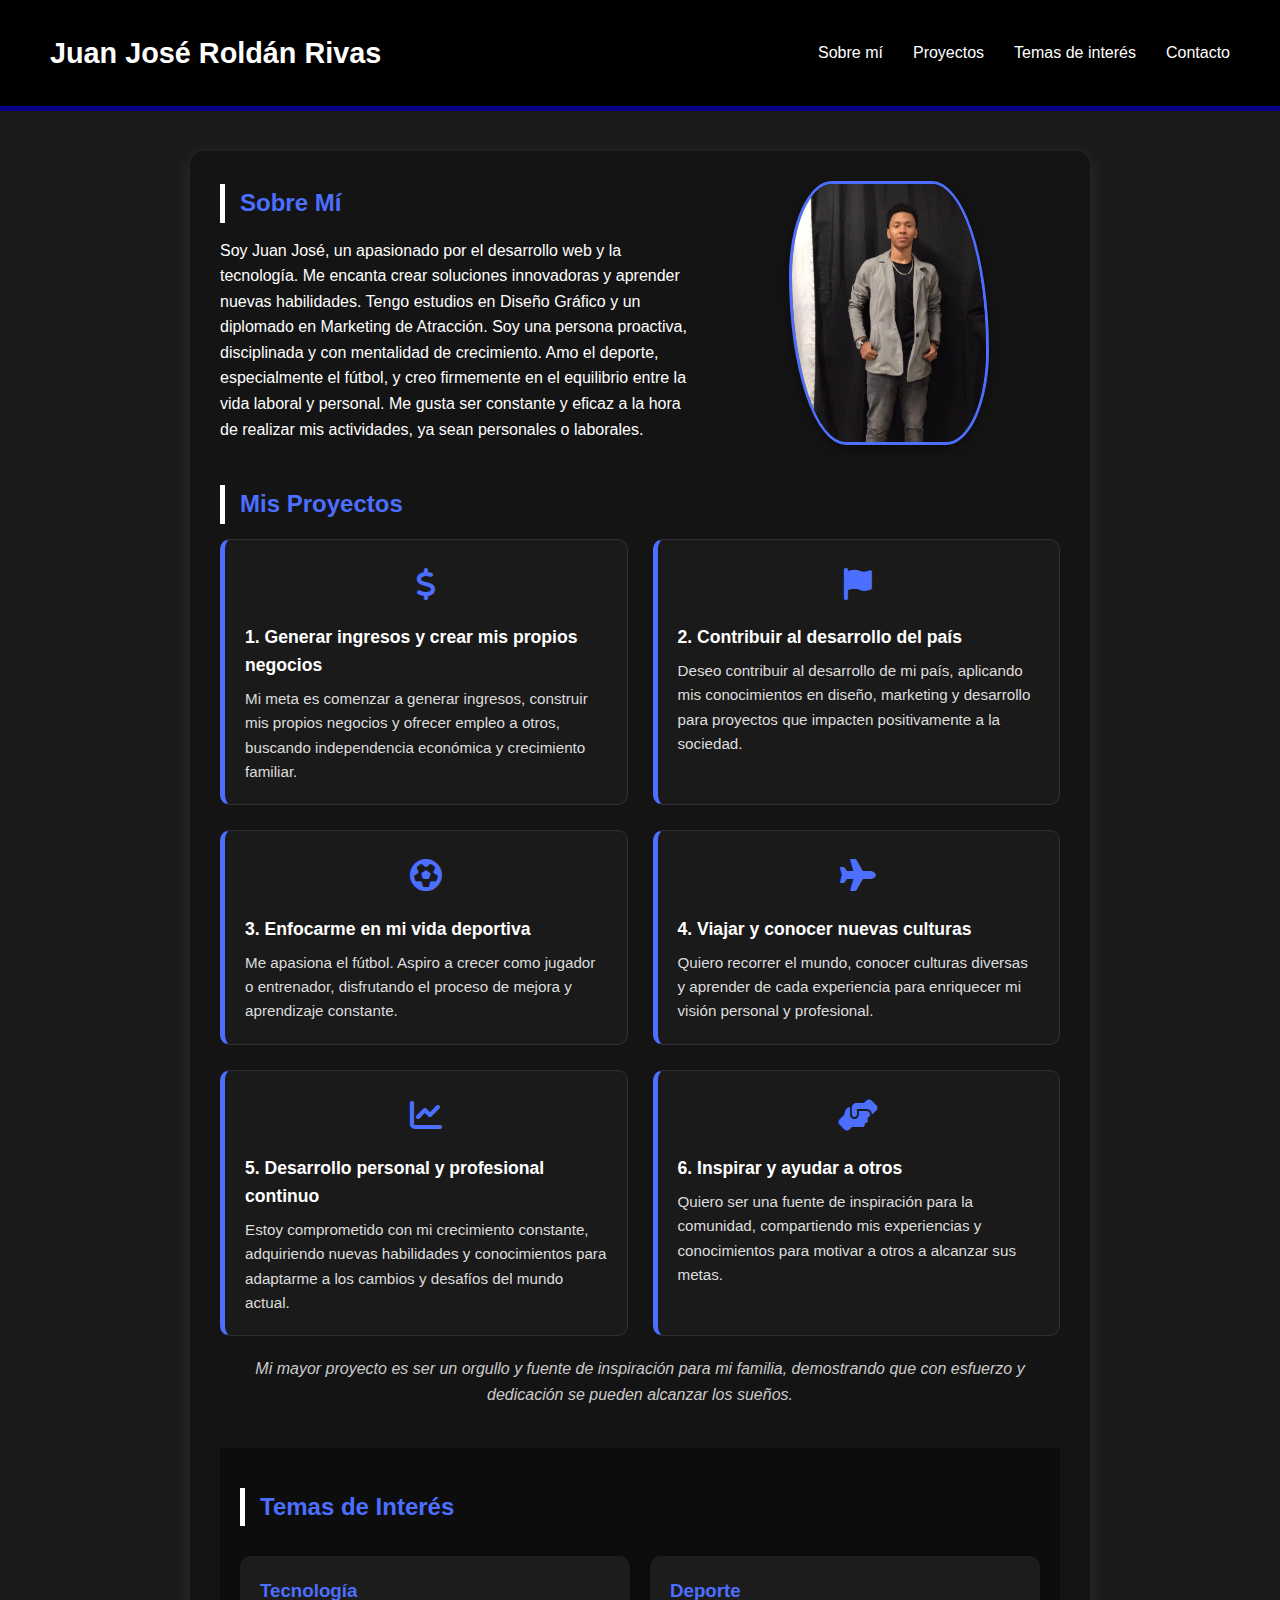
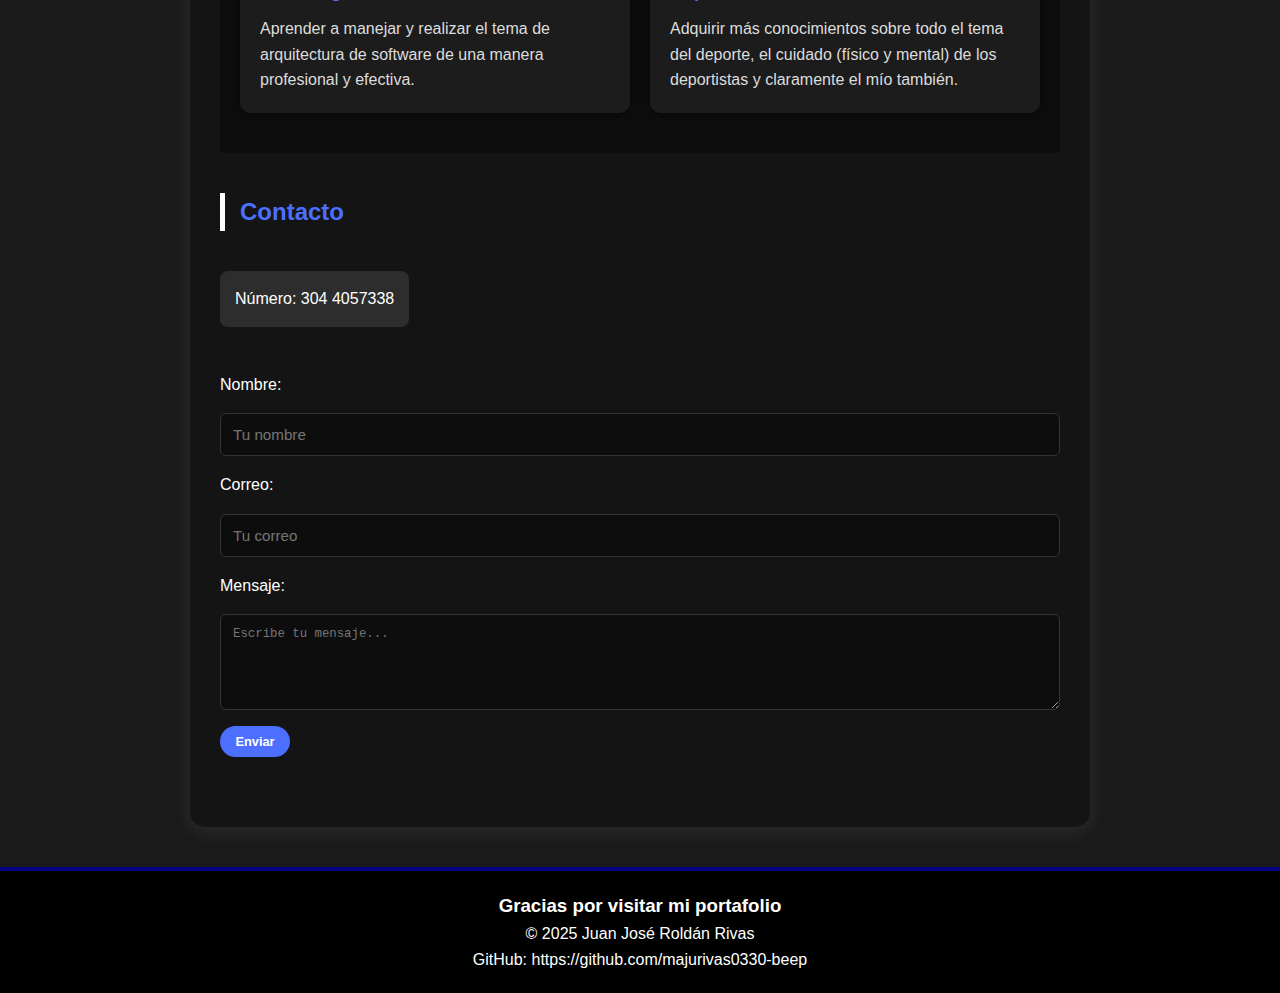
<file: index.html>
<!DOCTYPE html>
<html lang="es">
<head>
    <meta charset="UTF-8">
    <meta name="viewport" content="width=device-width, initial-scale=1.0">
    <title>Portafolio - Juan José Roldán Rivas</title>
    <link rel="stylesheet" href="CSS/style2.css">
    <link rel="stylesheet" href="https://cdnjs.cloudflare.com/ajax/libs/font-awesome/6.5.0/css/all.min.css">
</head>
<body>
    <header>
        <h1>Juan José Roldán Rivas</h1>

        <!-- BOTÓN HAMBURGUESA -->
        <div class="hamburguesa" id="hamburguesa">
            <span></span>
            <span></span>
            <span></span>
        </div>

        <!-- MENÚ -->
        <nav id="menu">
            <ul>
            <li><a href="#SobreMi">Sobre mí</a></li>
            <li><a href="#Proyectos">Proyectos</a></li>
            <li><a href="#temas-interes">Temas de interés</a></li>
            <li><a href="#contacto">Contacto</a></li>
            </ul>
        </nav>
    </header>
    <script>
        const btn = document.getElementById("hamburguesa");
        const menu = document.getElementById("menu");
         btn.addEventListener("click", () => {
            menu.classList.toggle("visible");});
    </script>

    <main>
        <!-- SOBRE MÍ -->
        <section id="SobreMi">
            <div class="sobre-mi-contenedor">
                <div class="texto-sobre-mi">
                    <h2>Sobre Mí</h2>
                    <p>Soy Juan José, un apasionado por el desarrollo web y la tecnología. Me encanta crear soluciones innovadoras
                        y aprender nuevas habilidades. Tengo estudios en Diseño Gráfico y un diplomado en Marketing de Atracción.
                        Soy una persona proactiva, disciplinada y con mentalidad de crecimiento. 
                        Amo el deporte, especialmente el fútbol, y creo firmemente en el equilibrio entre la vida laboral y personal.
                        Me gusta ser constante y eficaz a la hora de realizar mis actividades, ya sean personales o laborales.</p>
                </div>
                <div class="imagen-sobre-mi">
                    <img src="imagen/Yo.jpeg" alt="Foto de Juan José">
                </div>
            </div>
        </section>

        <!-- PROYECTOS -->
        <section id="Proyectos">
            <h2>Mis Proyectos</h2>
            <div class="proyectos-container">
                <article class="proyecto">
                    <div class="proyecto-icono">
                        <i class="fas fa-dollar-sign"></i>
                    </div>
                    <h3>1. Generar ingresos y crear mis propios negocios</h3>
                    <p>Mi meta es comenzar a generar ingresos, construir mis propios negocios y ofrecer empleo a otros, buscando independencia económica y crecimiento familiar.</p>
                </article>

                <article class="proyecto">
                    <div class="proyecto-icono">
                        <i class="fas fa-flag"></i>
                    </div>
                    <h3>2. Contribuir al desarrollo del país</h3>
                    <p>Deseo contribuir al desarrollo de mi país, aplicando mis conocimientos en diseño, marketing y desarrollo para proyectos que impacten positivamente a la sociedad.</p>
                </article>

                <article class="proyecto">
                    <div class="proyecto-icono">
                        <i class="fas fa-futbol"></i>
                    </div>
                    <h3>3. Enfocarme en mi vida deportiva</h3>
                    <p>Me apasiona el fútbol. Aspiro a crecer como jugador o entrenador, disfrutando el proceso de mejora y aprendizaje constante.</p>
                </article>

                <article class="proyecto">
                    <div class="proyecto-icono">
                        <i class="fas fa-plane"></i>
                    </div>
                    <h3>4. Viajar y conocer nuevas culturas</h3>
                    <p>Quiero recorrer el mundo, conocer culturas diversas y aprender de cada experiencia para enriquecer mi visión personal y profesional.</p>
                </article>

                <article class="proyecto">
                    <div class="proyecto-icono">
                        <i class="fas fa-chart-line"></i>
                    </div>
                    <h3>5. Desarrollo personal y profesional continuo</h3>
                    <p>Estoy comprometido con mi crecimiento constante, adquiriendo nuevas habilidades y conocimientos para adaptarme a los cambios y desafíos del mundo actual.</p>
                </article>

                <article class="proyecto">
                    <div class="proyecto-icono">
                        <i class="fas fa-hands-helping"></i>
                    </div>
                    <h3>6. Inspirar y ayudar a otros</h3>
                    <p>Quiero ser una fuente de inspiración para la comunidad, compartiendo mis experiencias y conocimientos para motivar a otros a alcanzar sus metas.</p>
                </article>
            </div>

            <p class="mensaje-final">
                Mi mayor proyecto es ser un orgullo y fuente de inspiración para mi familia, demostrando que con esfuerzo y dedicación se pueden alcanzar los sueños.
            </p>
        </section>

        <!-- TEMAS DE INTERÉS -->
        <section id="temas-interes">
            <h2>Temas de Interés</h2>
            <div class="grid-container">
                <div class="grid-item">
                    <h3>Tecnología</h3>
                    <p>Aprender a manejar y realizar el tema de arquitectura de software de una manera profesional y efectiva.</p>
                </div>
                <div class="grid-item">
                    <h3>Deporte</h3>
                    <p>Adquirir más conocimientos sobre todo el tema del deporte, el cuidado (físico y mental) de los deportistas y claramente el mío también.</p>
                </div>
            </div>
        </section>

        <!-- CONTACTO -->
        <section id="contacto">
            <h2>Contacto</h2>
            <article class="Numero">
                <p>Número: 304 4057338</p>
            </article>

            <form action="https://formspree.io/f/mnnlnkzr" method="POST">
                <label for="nombre">Nombre:</label>
                    <input type="text" name="nombre" id="nombre" placeholder="Tu nombre" required>

                <label for="email">Correo:</label>
                    <input type="email" name="email" id="email" placeholder="Tu correo" required>

                <label for="mensaje">Mensaje:</label>
                    <textarea name="message" id="mensaje" rows="5" placeholder="Escribe tu mensaje..." required></textarea>

                <button type="submit">Enviar</button>
            </form>
        </section>
    </main>

    <footer>
        <h3>Gracias por visitar mi portafolio</h3>
        <p>© 2025 Juan José Roldán Rivas</p>
        <p>GitHub: https://github.com/majurivas0330-beep</p>
    </footer>
</body>
</html>
</file>
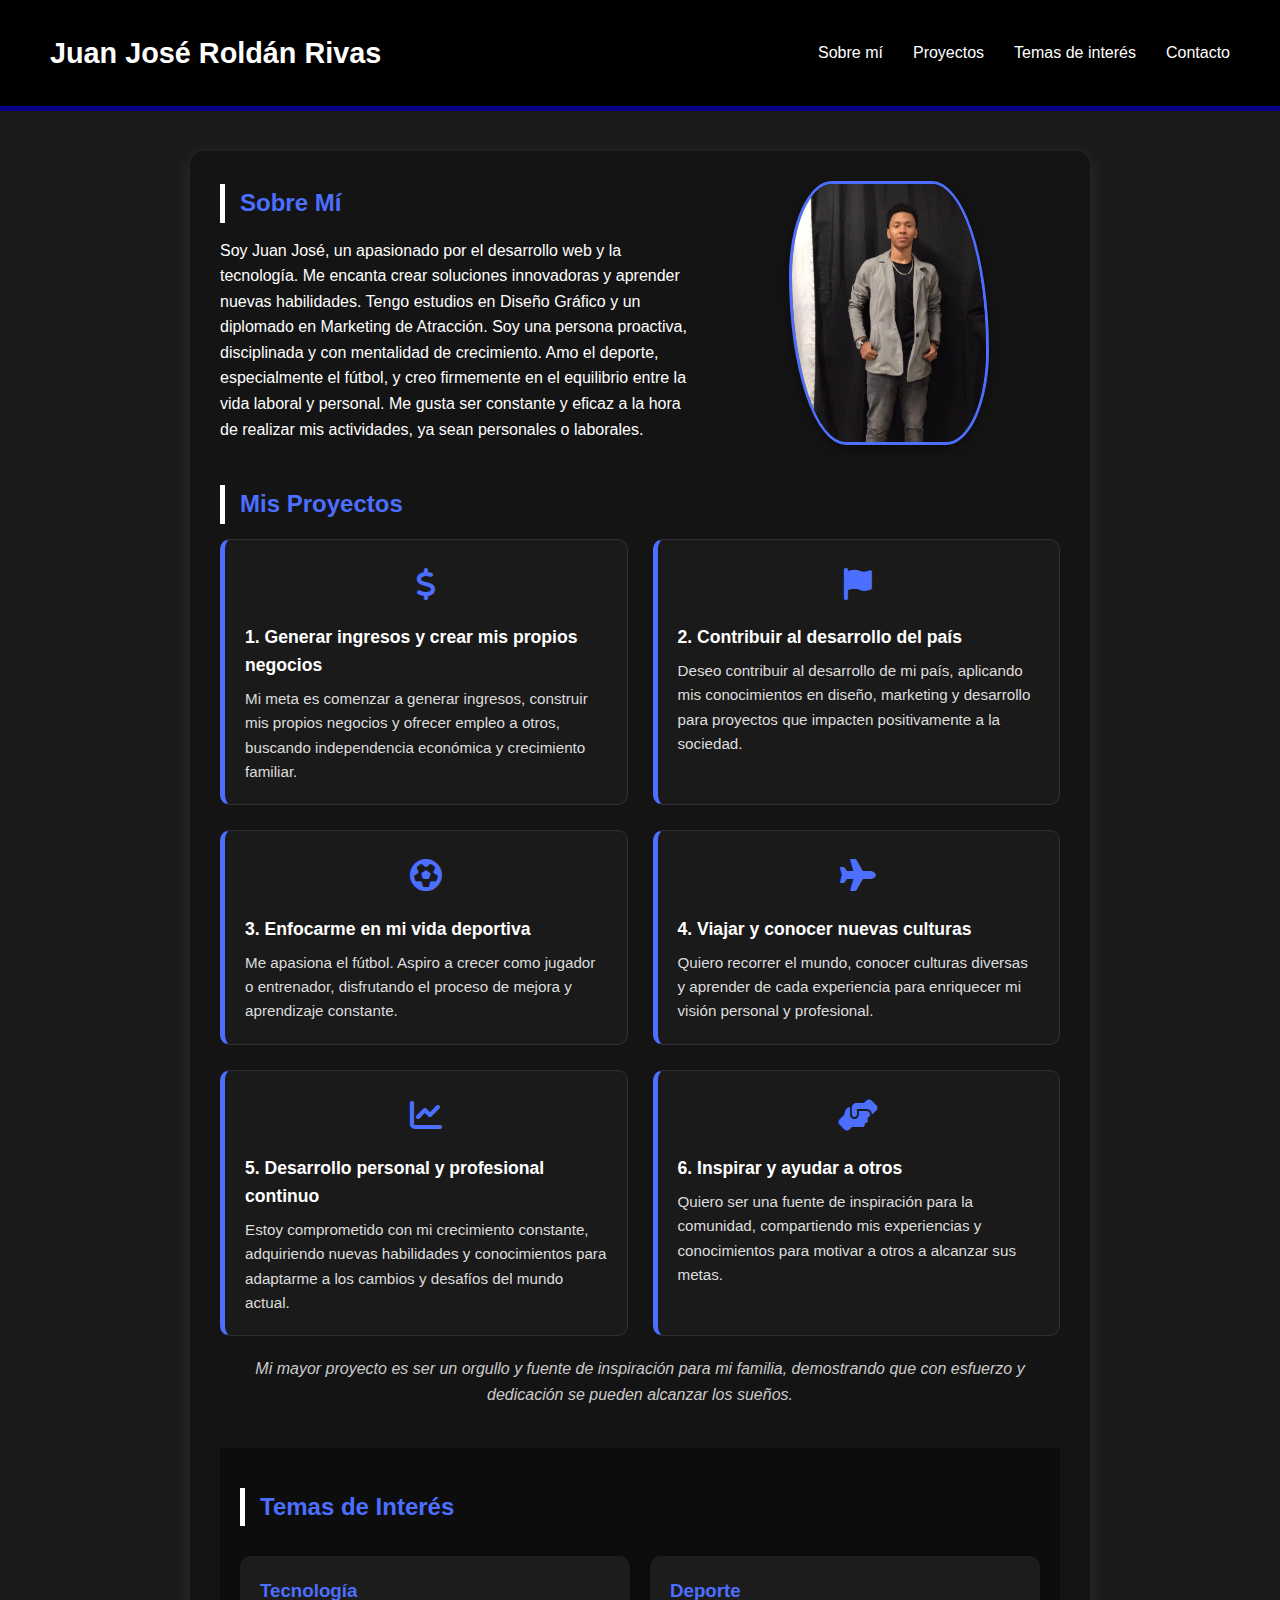
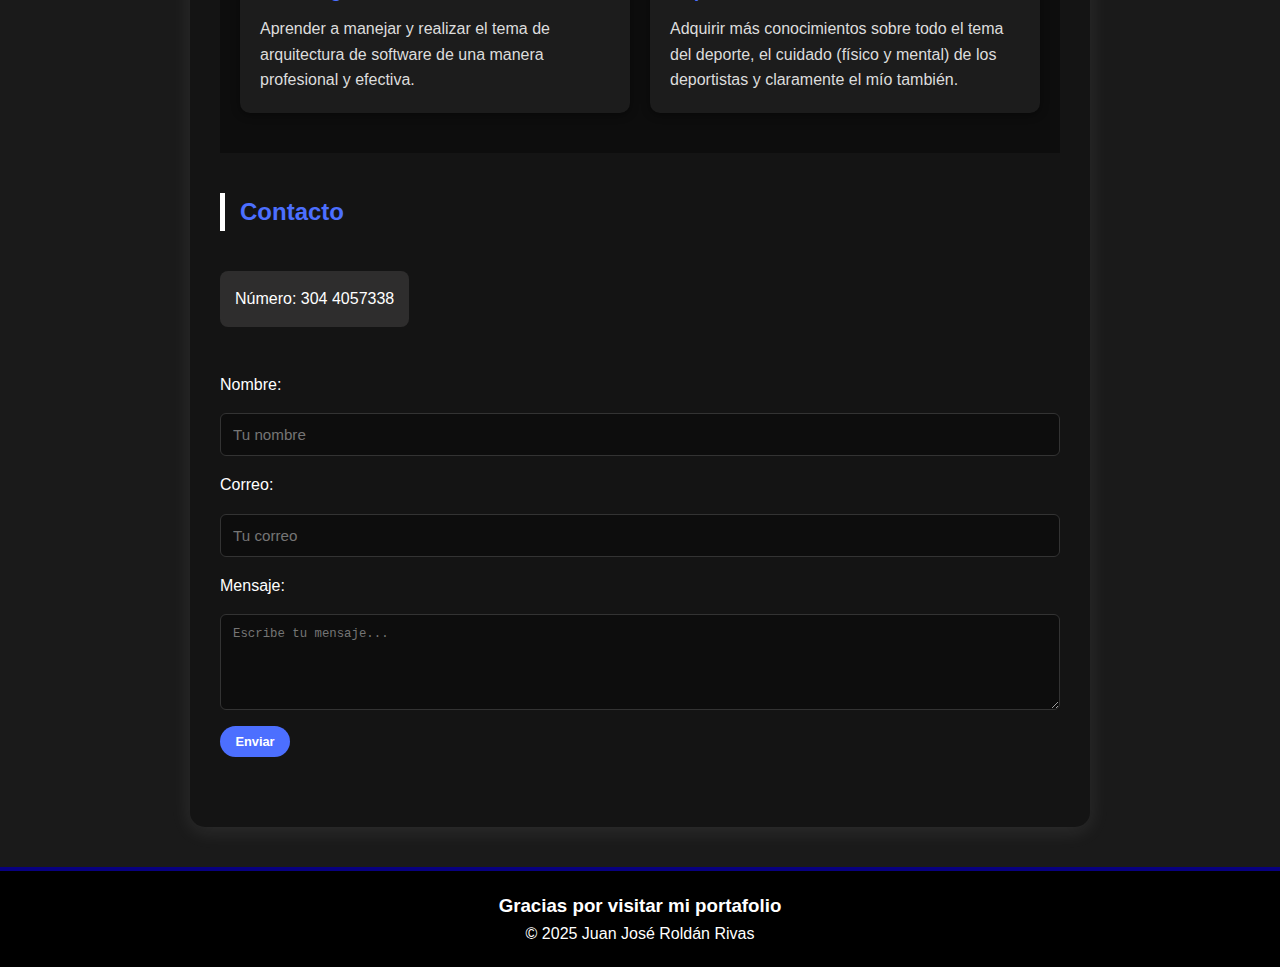
<file: Port2.html>
<!DOCTYPE html>
<html lang="es">
<head>
    <meta charset="UTF-8">
    <meta name="viewport" content="width=device-width, initial-scale=1.0">
    <title>Portafolio - Juan José Roldán Rivas</title>
    <link rel="stylesheet" href="style2.css">
    <link rel="stylesheet" href="https://cdnjs.cloudflare.com/ajax/libs/font-awesome/6.5.0/css/all.min.css">
</head>
<body>
    <header>
        <h1>Juan José Roldán Rivas</h1>

        <!-- BOTÓN HAMBURGUESA -->
        <div class="hamburguesa" id="hamburguesa">
            <span></span>
            <span></span>
            <span></span>
        </div>

        <!-- MENÚ -->
        <nav id="menu">
            <ul>
            <li><a href="#sobre-mi">Sobre mí</a></li>
            <li><a href="#proyectos">Proyectos</a></li>
            <li><a href="#temas-interes">Temas de interés</a></li>
            <li><a href="#contacto">Contacto</a></li>
            </ul>
        </nav>
    </header>
    <script>
        const btn = document.getElementById("hamburguesa");
        const menu = document.getElementById("menu");
         btn.addEventListener("click", () => {
            menu.classList.toggle("visible");});
    </script>

    <main>
        <!-- SOBRE MÍ -->
        <section id="SobreMi">
            <div class="sobre-mi-contenedor">
                <div class="texto-sobre-mi">
                    <h2>Sobre Mí</h2>
                    <p>Soy Juan José, un apasionado por el desarrollo web y la tecnología. Me encanta crear soluciones innovadoras
                        y aprender nuevas habilidades. Tengo estudios en Diseño Gráfico y un diplomado en Marketing de Atracción.
                        Soy una persona proactiva, disciplinada y con mentalidad de crecimiento. 
                        Amo el deporte, especialmente el fútbol, y creo firmemente en el equilibrio entre la vida laboral y personal.
                        Me gusta ser constante y eficaz a la hora de realizar mis actividades, ya sean personales o laborales.</p>
                </div>
                <div class="imagen-sobre-mi">
                    <img src="imagen/Yo.jpeg" alt="Foto de Juan José">
                </div>
            </div>
        </section>

        <!-- PROYECTOS -->
        <section id="Proyectos">
            <h2>Mis Proyectos</h2>
            <div class="proyectos-container">
                <article class="proyecto">
                    <div class="proyecto-icono">
                        <i class="fas fa-dollar-sign"></i>
                    </div>
                    <h3>1. Generar ingresos y crear mis propios negocios</h3>
                    <p>Mi meta es comenzar a generar ingresos, construir mis propios negocios y ofrecer empleo a otros, buscando independencia económica y crecimiento familiar.</p>
                </article>

                <article class="proyecto">
                    <div class="proyecto-icono">
                        <i class="fas fa-flag"></i>
                    </div>
                    <h3>2. Contribuir al desarrollo del país</h3>
                    <p>Deseo contribuir al desarrollo de mi país, aplicando mis conocimientos en diseño, marketing y desarrollo para proyectos que impacten positivamente a la sociedad.</p>
                </article>

                <article class="proyecto">
                    <div class="proyecto-icono">
                        <i class="fas fa-futbol"></i>
                    </div>
                    <h3>3. Enfocarme en mi vida deportiva</h3>
                    <p>Me apasiona el fútbol. Aspiro a crecer como jugador o entrenador, disfrutando el proceso de mejora y aprendizaje constante.</p>
                </article>

                <article class="proyecto">
                    <div class="proyecto-icono">
                        <i class="fas fa-plane"></i>
                    </div>
                    <h3>4. Viajar y conocer nuevas culturas</h3>
                    <p>Quiero recorrer el mundo, conocer culturas diversas y aprender de cada experiencia para enriquecer mi visión personal y profesional.</p>
                </article>

                <article class="proyecto">
                    <div class="proyecto-icono">
                        <i class="fas fa-chart-line"></i>
                    </div>
                    <h3>5. Desarrollo personal y profesional continuo</h3>
                    <p>Estoy comprometido con mi crecimiento constante, adquiriendo nuevas habilidades y conocimientos para adaptarme a los cambios y desafíos del mundo actual.</p>
                </article>

                <article class="proyecto">
                    <div class="proyecto-icono">
                        <i class="fas fa-hands-helping"></i>
                    </div>
                    <h3>6. Inspirar y ayudar a otros</h3>
                    <p>Quiero ser una fuente de inspiración para la comunidad, compartiendo mis experiencias y conocimientos para motivar a otros a alcanzar sus metas.</p>
                </article>
            </div>

            <p class="mensaje-final">
                Mi mayor proyecto es ser un orgullo y fuente de inspiración para mi familia, demostrando que con esfuerzo y dedicación se pueden alcanzar los sueños.
            </p>
        </section>

        <!-- TEMAS DE INTERÉS -->
        <section id="temas-interes">
            <h2>Temas de Interés</h2>
            <div class="grid-container">
                <div class="grid-item">
                    <h3>Tecnología</h3>
                    <p>Aprender a manejar y realizar el tema de arquitectura de software de una manera profesional y efectiva.</p>
                </div>
                <div class="grid-item">
                    <h3>Deporte</h3>
                    <p>Adquirir más conocimientos sobre todo el tema del deporte, el cuidado (físico y mental) de los deportistas y claramente el mío también.</p>
                </div>
            </div>
        </section>

        <!-- CONTACTO -->
        <section id="contacto">
            <h2>Contacto</h2>
            <article class="Numero">
                <p>Número: 304 4057338</p>
            </article>

            <form action="https://formspree.io/f/mnnlnkzr" method="POST">
                <label for="nombre">Nombre:</label>
                    <input type="text" name="nombre" id="nombre" placeholder="Tu nombre" required>

                <label for="email">Correo:</label>
                    <input type="email" name="email" id="email" placeholder="Tu correo" required>

                <label for="mensaje">Mensaje:</label>
                    <textarea name="message" id="mensaje" rows="5" placeholder="Escribe tu mensaje..." required></textarea>

                <button type="submit">Enviar</button>
            </form>
        </section>
    </main>

    <footer>
        <h3>Gracias por visitar mi portafolio</h3>
        <p>© 2025 Juan José Roldán Rivas</p>
        <p></p>
    </footer>
</body>
</html>
</file>
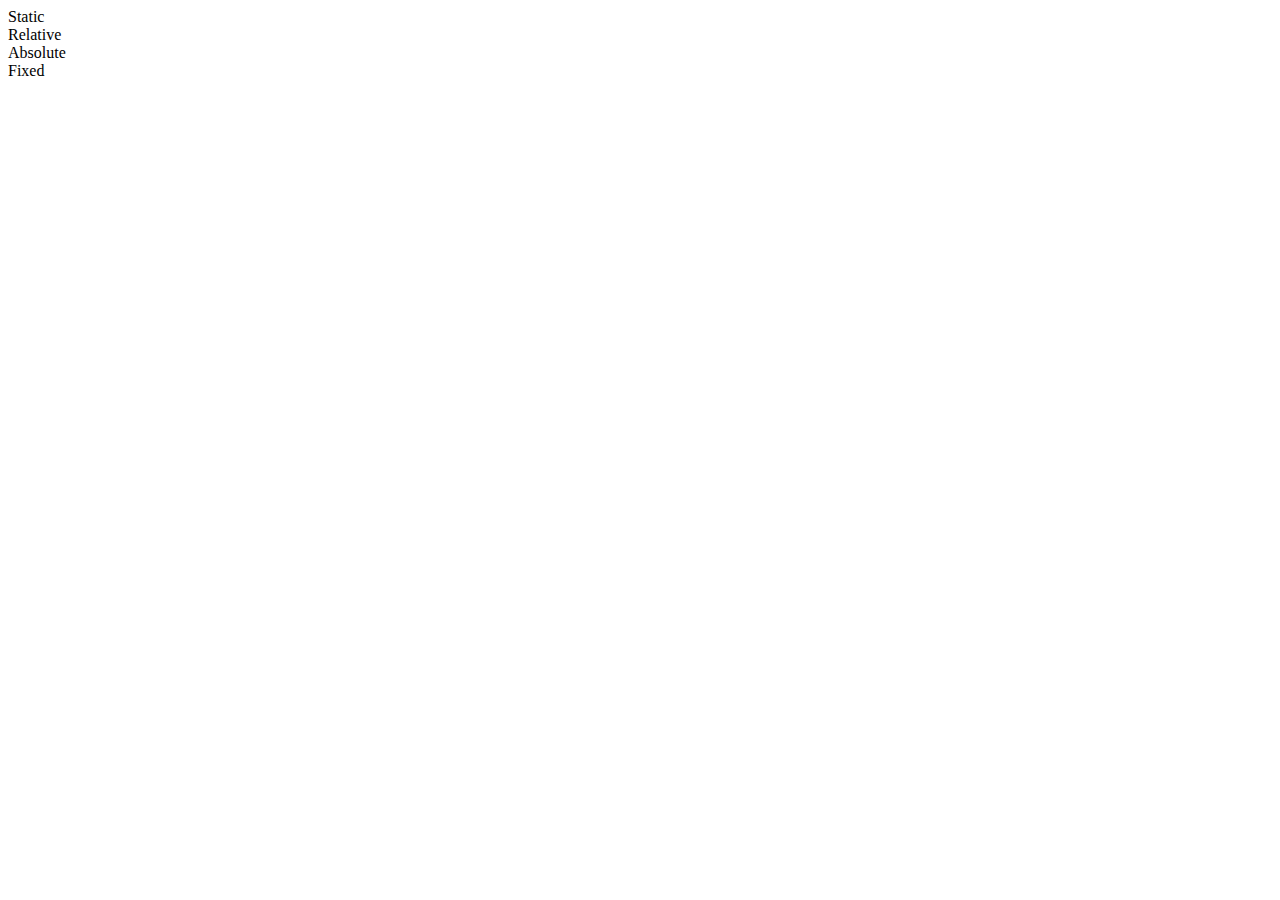
<file: posición/pos.html>
<!DOCTYPE html>
<html lang="en">
<head>
    <meta charset="UTF-8">
    <meta name="viewport" content="width=device-width, initial-scale=1.0">
    <title>Posición</title>
</head>
<body>
    <script src="pos.css"></script>
    <div class="contenedor">
        <div class="caja caja1">Static</div>
        <div class="caja caja2">Relative</div>
        <div class="caja caja3">Absolute</div>
        <div class="caja caja4">Fixed</div>
    </div>
</body>
</html>
</file>
<file: CSS/style2.css>
:root{
  --color-primary:#fff;
  --color-secondary:#4c6fff;
  --letra:'Poppins', sans-serif;
}

/* === RESET GLOBAL === */
* {
  box-sizing: border-box;
  margin: 0;
  padding: 0;
}

body {
  font-family: var(--letra);
  background-color: #1a1a1a;
  color:var(--color-primary);
  line-height: 1.6;
}

/* === ENCABEZADO === */
header {
  background: #000;
  color:var(--color-primary);
  padding: 20px 50px;
  border-bottom: 5px solid #090085;
  display: flex;
  align-items: center;
  justify-content: space-between;
}

header h1 {
  font-size: 1.8em;
  margin: 10px 0;
}

/* MENÚ */
nav ul {
  list-style: none;
  display: flex;
  gap: 30px;
}

nav a {
  text-decoration: none;
  color:var(--color-primary);
  font-weight: 500;
  border-bottom: 2px solid transparent;
  transition: border-color 0.3s, color 0.3s;
}

nav a:hover {
  border-bottom: 2px solid var(--color-secondary);
  color: var(--color-secondary);
}

/* === BOTÓN HAMBURGUESA (sin animación) === */
.hamburguesa {
  display: none;
  flex-direction: column;
  width: 30px;
  cursor: pointer;
  gap: 3px;
}

.hamburguesa span {
  background: var(--color-primary);
  height: 4px;
  border-radius: 2px;
  width: 100%;
}

/* === CONTENIDO PRINCIPAL === */
main {
  max-width: 900px;
  margin: 40px auto;
  background: #141414;
  padding: 30px;
  border-radius: 15px;
  box-shadow: 0 4px 20px rgba(236, 236, 236, 0.1);
}

section {
  margin-bottom: 40px;
}

h2 {
  color: var(--color-secondary);
  border-left: 5px solid var(--color-primary);
  padding-left: 15px;
  margin-bottom: 15px;
}

/* === SOBRE MÍ === */
.sobre-mi-contenedor {
  display: flex;
  align-items: center;
  justify-content: space-between;
  gap: 30px;
  flex-wrap: wrap;
}

.texto-sobre-mi {
  flex: 1 1 55%;
}

.imagen-sobre-mi {
  flex: 1 1 40%;
  display: flex;
  justify-content: center;
}

.imagen-sobre-mi img {
  width: 100%;
  max-width: 200px;
  border-radius: 30% 40% / 50% 90%;
  border: 3px solid var(--color-secondary);
  box-shadow: 0 4px 12px rgba(0, 0, 0, 0.4);
  transition: transform 0.4s ease, box-shadow 0.4s ease;
}

.imagen-sobre-mi img:hover {
  transform: scale(1.05);
  box-shadow: 0 6px 18px rgba(0, 0, 0, 0.5);
}

/* === PROYECTOS === */
.proyectos-container {
  display: flex;
  flex-wrap: wrap;
  gap: 25px;
  justify-content: space-between;
}

.proyecto {
  background: #1a1a1a;
  border: 1px solid #2f2f2f;
  border-left: 5px solid var(--color-secondary);
  border-radius: 10px;
  padding: 20px;
  flex: 1 1 calc(45% - 20px);
  transition: all 0.3s ease;
  display: flex;
  flex-direction: column;
  cursor: pointer;
  }


.proyecto:hover {
  background: #3b3b3f;
  transform: translateY(-4px);
  box-shadow: 0 4px 12px rgba(0, 0, 0, 0.5);
}

.proyecto-icono {
  font-size: 2em;
  color: var(--color-secondary);
  margin-bottom: 12px;
  text-align: center;
  transition: transform 0.3s ease;
}

.proyecto-icono:hover{
  transform: translateY(-4px);
  color: #380079
}


.proyecto h3 {
  margin: 0 0 8px;
  color:var(--color-primary);
  font-size: 1.1em;
}

.proyecto p {
  flex-grow: 1;
  color: #ddd;
  font-size: 0.95em;
}

.mensaje-final {
  margin-top: 20px;
  font-style: italic;
  color: #cacaca;
  text-align: center;
}

/* === TEMAS DE INTERÉS === */
#temas-interes {
  padding: 40px 20px;
  background-color: #0d0d0d;
  text-align: center;
}

#temas-interes h2 {
  text-align: left;
  margin-bottom: 30px;
}

.grid-container {
  display: grid;
  grid-template-columns: repeat(auto-fit, minmax(280px, 1fr));
  gap: 20px;
  justify-content: center;
  cursor: pointer;
}

.grid-item {
  background-color: #1c1c1c;
  padding: 20px;
  border-radius: 10px;
  box-shadow: 0 2px 8px rgba(0, 0, 0, 0.4);
  transition: all 0.3s ease;
  text-align: left;
}

.grid-item:hover {
  transform: translateY(-5px);
  box-shadow: 0 6px 16px rgba(255, 255, 255, 0.1);
}

.grid-item h3 {
  color:var(--color-secondary);
  margin-bottom: 10px;
}

.grid-item p {
  color: #ddd;
}

/* === FORMULARIO === */
.Numero {
  background-color: #2e2d2d;
  padding: 15px;
  border-radius: 8px;
  display: inline-block;
  margin: 25px 0;
}

form {
  display: flex;
  flex-direction: column;
  gap: 16px;
  margin-top: 20px;
}

input, textarea {
  padding: 12px;
  border-radius: 6px;
  border: 1px solid #333;
  background-color: #0d0d0d;
  color: var(--color-primary);
  font-size: 0.95em;
  transition: all 0.3s;
}

input:focus, textarea:focus {
  border-color: var(--color-secondary);
  outline: none;
  box-shadow: 0 0 6px rgba(76, 111, 255, 0.5);
}

/* BOTÓN ENVIAR  */
button {
  background: var(--color-secondary);
  color: var(--color-primary);
  border: none;
  padding: 10px 20px;
  border-radius: 500px;
  font-size: 0.9em;
  font-weight: 600;
  cursor: pointer;
  transition: all 0.3s ease;
  min-width: 90px;
  text-align: center;
}

button{
  align-self: flex-start;
  padding: 8px 14px;
  font-size: 0.8em;
  min-width: 70px;
}

button:hover {
  background: var(--color-secondary);
  transform: translateY(-2px);
  box-shadow: 0 4px 8px rgba(0,0,0,0.2);
}

button:focus-visible {
  outline: 2px solid var(--color-secondary);
  outline-offset: 2px;
}

button:active {
  transform: translateY(0);
  background: #0b00a0;
}

/* === PIE DE PÁGINA === */
footer {
  background: #000;
  color: var(--color-primary);
  text-align: center;
  padding: 20px;
  border-top: 4px solid #080080;
}

/* === RESPONSIVE === */
@media (max-width: 480px) {

  /* mostrar hamburguesa */
  .hamburguesa {
    display: flex;
  }

  .hamburguesa{
    margin: 10px auto;
  }

  /* ocultar menú por defecto */
  nav {
    display: none;
    width: 100%;
    margin-top: 20px;
  }

  nav.visible {
    display: block;
  }

  nav ul {
    flex-direction: column;
    gap: 12px;
  }

  header {
    flex-direction: column;
    align-items: center;
    text-align: center;
  }

  main {
    padding: 25px;
    margin: 20px;
  }

  .sobre-mi-contenedor {
    flex-direction: column;
    text-align: center;
  }

  .imagen-sobre-mi img {
    max-width: 160px;
  }

  .proyecto {
    flex: 1 1 100%;
  }

  button {
    align-self: center;
  }
}

@media (max-width: 768px) {
  main {
    padding: 18px;
  }

  nav ul {
    flex-direction: linear;
    gap: 12px;
  }

  header h1 {
    font-size: 1.4em;
  }

  .imagen-sobre-mi img {
    max-width: 130px;
  }
}
</file>
<file: style2.css>
:root{
  --color-primary:#fff;
  --color-secondary:#4c6fff;
}

/* === RESET GLOBAL === */
* {
  box-sizing: border-box;
  margin: 0;
  padding: 0;
}

body {
  font-family: 'Poppins', sans-serif;
  background-color: #1a1a1a;
  color:var(--color-primary);
  line-height: 1.6;
}

/* === ENCABEZADO === */
header {
  background: #000;
  color:var(--color-primary);
  padding: 20px 50px;
  border-bottom: 5px solid #090085;
  display: flex;
  align-items: center;
  justify-content: space-between;
}

header h1 {
  font-size: 1.8em;
  margin: 10px 0;
}

/* MENÚ */
nav ul {
  list-style: none;
  display: flex;
  gap: 30px;
}

nav a {
  text-decoration: none;
  color:var(--color-primary);
  font-weight: 500;
  border-bottom: 2px solid transparent;
  transition: border-color 0.3s, color 0.3s;
}

nav a:hover {
  border-bottom: 2px solid var(--color-secondary);
  color: var(--color-secondary);
}

/* === BOTÓN HAMBURGUESA (sin animación) === */
.hamburguesa {
  display: none;
  flex-direction: column;
  width: 30px;
  cursor: pointer;
  gap: 3px;
}

.hamburguesa span {
  background: var(--color-primary);
  height: 4px;
  border-radius: 2px;
  width: 100%;
}

/* === CONTENIDO PRINCIPAL === */
main {
  max-width: 900px;
  margin: 40px auto;
  background: #141414;
  padding: 30px;
  border-radius: 15px;
  box-shadow: 0 4px 20px rgba(236, 236, 236, 0.1);
}

section {
  margin-bottom: 40px;
}

h2 {
  color: var(--color-secondary);
  border-left: 5px solid var(--color-primary);
  padding-left: 15px;
  margin-bottom: 15px;
}

/* === SOBRE MÍ === */
.sobre-mi-contenedor {
  display: flex;
  align-items: center;
  justify-content: space-between;
  gap: 30px;
  flex-wrap: wrap;
}

.texto-sobre-mi {
  flex: 1 1 55%;
}

.imagen-sobre-mi {
  flex: 1 1 40%;
  display: flex;
  justify-content: center;
}

.imagen-sobre-mi img {
  width: 100%;
  max-width: 200px;
  border-radius: 30% 40% / 50% 90%;
  border: 3px solid var(--color-secondary);
  box-shadow: 0 4px 12px rgba(0, 0, 0, 0.4);
  transition: transform 0.4s ease, box-shadow 0.4s ease;
}

.imagen-sobre-mi img:hover {
  transform: scale(1.05);
  box-shadow: 0 6px 18px rgba(0, 0, 0, 0.5);
}

/* === PROYECTOS === */
.proyectos-container {
  display: flex;
  flex-wrap: wrap;
  gap: 25px;
  justify-content: space-between;
}

.proyecto {
  background: #1a1a1a;
  border: 1px solid #2f2f2f;
  border-left: 5px solid var(--color-secondary);
  border-radius: 10px;
  padding: 20px;
  flex: 1 1 calc(45% - 20px);
  transition: all 0.3s ease;
  display: flex;
  flex-direction: column;
  cursor: pointer;
}

.proyecto:hover {
  background: #3b3b3f;
  transform: translateY(-4px);
  box-shadow: 0 4px 12px rgba(0, 0, 0, 0.5);
}

.proyecto-icono {
  font-size: 2em;
  color: var(--color-secondary);
  margin-bottom: 12px;
  text-align: center;
  transition: transform 0.3s ease;
}

.proyecto-icono:hover{
  transform: translateY(-4px);
  color: #380079
}


.proyecto h3 {
  margin: 0 0 8px;
  color:var(--color-primary);
  font-size: 1.1em;
}

.proyecto p {
  flex-grow: 1;
  color: #ddd;
  font-size: 0.95em;
}

.mensaje-final {
  margin-top: 20px;
  font-style: italic;
  color: #cacaca;
  text-align: center;
}

/* === TEMAS DE INTERÉS === */
#temas-interes {
  padding: 40px 20px;
  background-color: #0d0d0d;
  text-align: center;
}

#temas-interes h2 {
  text-align: left;
  margin-bottom: 30px;
}

.grid-container {
  display: grid;
  grid-template-columns: repeat(auto-fit, minmax(280px, 1fr));
  gap: 20px;
  justify-content: center;
  cursor: pointer;
}

.grid-item {
  background-color: #1c1c1c;
  padding: 20px;
  border-radius: 10px;
  box-shadow: 0 2px 8px rgba(0, 0, 0, 0.4);
  transition: all 0.3s ease;
  text-align: left;
}

.grid-item:hover {
  transform: translateY(-5px);
  box-shadow: 0 6px 16px rgba(255, 255, 255, 0.1);
}

.grid-item h3 {
  color:var(--color-secondary);
  margin-bottom: 10px;
}

.grid-item p {
  color: #ddd;
}

/* === FORMULARIO === */
.Numero {
  background-color: #2e2d2d;
  padding: 15px;
  border-radius: 8px;
  display: inline-block;
  margin: 25px 0;
}

form {
  display: flex;
  flex-direction: column;
  gap: 16px;
  margin-top: 20px;
}

input, textarea {
  padding: 12px;
  border-radius: 6px;
  border: 1px solid #333;
  background-color: #0d0d0d;
  color: var(--color-primary);
  font-size: 0.95em;
  transition: all 0.3s;
}

input:focus, textarea:focus {
  border-color: var(--color-secondary);
  outline: none;
  box-shadow: 0 0 6px rgba(76, 111, 255, 0.5);
}

/* BOTÓN ENVIAR  */
button {
  background: var(--color-secondary);
  color: var(--color-primary);
  border: none;
  padding: 10px 20px;
  border-radius: 500px;
  font-size: 0.9em;
  font-weight: 600;
  cursor: pointer;
  transition: all 0.3s ease;
  min-width: 90px;
  text-align: center;
}

button{
  align-self: flex-start;
  padding: 8px 14px;
  font-size: 0.8em;
  min-width: 70px;
}

button:hover {
  background: var(--color-secondary);
  transform: translateY(-2px);
  box-shadow: 0 4px 8px rgba(0,0,0,0.2);
}

button:focus-visible {
  outline: 2px solid var(--color-secondary);
  outline-offset: 2px;
}

button:active {
  transform: translateY(0);
  background: #0b00a0;
}

/* === PIE DE PÁGINA === */
footer {
  background: #000;
  color: var(--color-primary);
  text-align: center;
  padding: 20px;
  border-top: 4px solid #080080;
}

/* === RESPONSIVE === */
@media (max-width: 480px) {

  /* mostrar hamburguesa */
  .hamburguesa {
    display: flex;
  }

  .hamburguesa{
    margin: 10px auto;
  }

  /* ocultar menú por defecto */
  nav {
    display: none;
    width: 100%;
    margin-top: 20px;
  }

  nav.visible {
    display: block;
  }

  nav ul {
    flex-direction: column;
    gap: 12px;
  }

  header {
    flex-direction: column;
    align-items: center;
    text-align: center;
  }

  main {
    padding: 25px;
    margin: 20px;
  }

  .sobre-mi-contenedor {
    flex-direction: column;
    text-align: center;
  }

  .imagen-sobre-mi img {
    max-width: 160px;
  }

  .proyecto {
    flex: 1 1 100%;
  }

  button {
    align-self: center;
  }
}

@media (max-width: 768px) {
  main {
    padding: 18px;
  }

  nav ul {
    flex-direction: linear;
    gap: 12px;
  }

  header h1 {
    font-size: 1.4em;
  }

  .imagen-sobre-mi img {
    max-width: 130px;
  }
}
</file>
